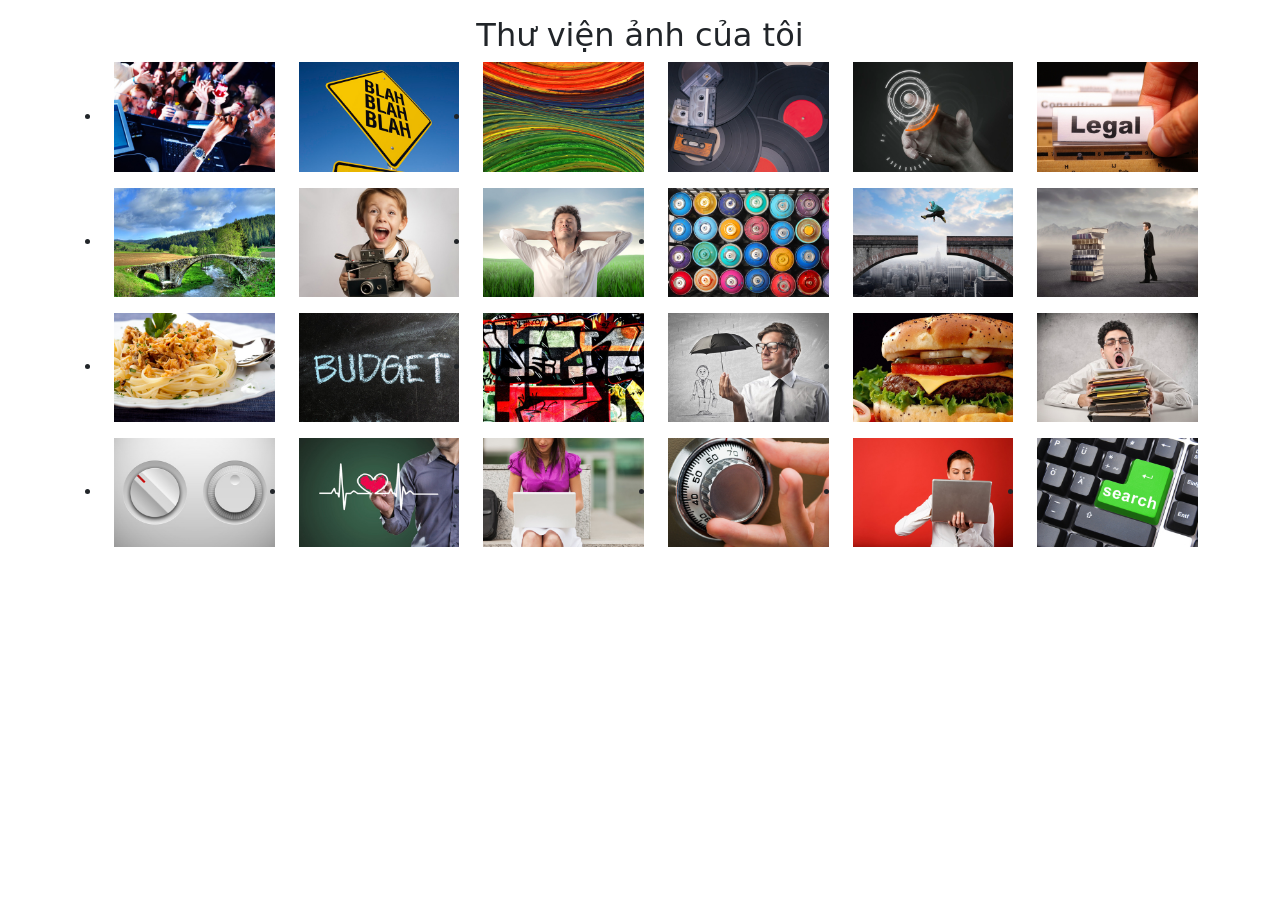
<file: ex1/index.html>
<!DOCTYPE html>
<html lang="en">
	<head>
		<meta charset="utf-8" />
		<meta
			name="viewport"
			content="width=device-width, initial-scale=1, shrink-to-fit=no"
		/>
		<title>Photo Gallery</title>
		<link href="https://cdn.jsdelivr.net/npm/bootstrap@5.3.8/dist/css/bootstrap.min.css" rel="stylesheet">
	</head>

	<body>
		<div class="container">
		<h2 class="text-center mt-3">Thư viện ảnh của tôi</h2>
		<ul class="row list-unstyle gy-3">
			<li class="col-md-2 col-sm-3 col-4">
				<img class="img-fluid" src="images/photodune-174908-rocking-the-night-away-xs.jpg" />
			</li>
			<li class="col-md-2 col-sm-3 col-4">
				<img class="img-fluid"
					src="images/photodune-287182-blah-blah-blah-yellow-road-sign-xs.jpg"
				/>
			</li>
			<li class="col-md-2 col-sm-3 col-4">
				<img class="img-fluid" src="images/photodune-460760-colors-xs.jpg" />
			</li>
			<li class="col-md-2 col-sm-3 col-4">
				<img class="img-fluid" src="images/photodune-461673-retro-party-xs.jpg" />
			</li>
			<li class="col-md-2 col-sm-3 col-4">
				<img class="img-fluid" src="images/photodune-514834-touchscreen-technology-xs.jpg" />
			</li>
			<li class="col-md-2 col-sm-3 col-4">
				<img class="img-fluid" src="images/photodune-916206-legal-xs.jpg" />
			</li>
			<li class="col-md-2 col-sm-3 col-4">
				<img class="img-fluid" src="images/photodune-1062948-nature-xs.jpg" />
			</li>
			<li class="col-md-2 col-sm-3 col-4">
				<img class="img-fluid" src="images/photodune-1471528-insant-camera-kid-xs.jpg" />
			</li>
			<li class="col-md-2 col-sm-3 col-4">
				<img class="img-fluid" src="images/photodune-2255072-relaxed-man-xs.jpg" />
			</li>
			<li class="col-md-2 col-sm-3 col-4">
				<img class="img-fluid" src="images/photodune-2360379-colors-xs.jpg" />
			</li>
			<li class="col-md-2 col-sm-3 col-4">
				<img class="img-fluid" src="images/photodune-2360571-jump-xs.jpg" />
			</li>
			<li class="col-md-2 col-sm-3 col-4">
				<img class="img-fluid" src="images/photodune-2361384-culture-for-business-xs.jpg" />
			</li>
			<li class="col-md-2 col-sm-3 col-4">
				<img class="img-fluid"
					src="images/photodune-2441670-spaghetti-with-tuna-fish-and-parsley-s.jpg"
				/>
			</li>
			<li class="col-md-2 col-sm-3 col-4">
				<img class="img-fluid" src="images/photodune-2943363-budget-xs.jpg" />
			</li>
			<li class="col-md-2 col-sm-3 col-4">
				<img class="img-fluid" src="images/photodune-3444921-street-art-xs.jpg" />
			</li>
			<li class="col-md-2 col-sm-3 col-4">
				<img class="img-fluid" src="images/photodune-3552322-insurance-xs.jpg" />
			</li>
			<li class="col-md-2 col-sm-3 col-4">
				<img class="img-fluid" src="images/photodune-3807845-food-s.jpg" />
			</li>
			<li class="col-md-2 col-sm-3 col-4">
				<img class="img-fluid" src="images/photodune-3835655-down-office-worker-xs.jpg" />
			</li>
			<li class="col-md-2 col-sm-3 col-4">
				<img class="img-fluid" src="images/photodune-4619216-ui-control-knob-regulators-xs.jpg" />
			</li>
			<li class="col-md-2 col-sm-3 col-4">
				<img class="img-fluid" src="images/photodune-5771958-health-xs.jpg" />
			</li>
			<li class="col-md-2 col-sm-3 col-4">
				<img class="img-fluid"
					src="images/photodune-268693-businesswoman-using-laptop-outdoors-xs.jpg"
				/>
			</li>
			<li class="col-md-2 col-sm-3 col-4">
				<img class="img-fluid" src="images/photodune-352207-search-of-code-s.jpg" />
			</li>
			<li class="col-md-2 col-sm-3 col-4">
				<img class="img-fluid" src="images/photodune-247190-secret-email-xs.jpg" />
			</li>
			<li class="col-md-2 col-sm-3 col-4">
				<img class="img-fluid" src="images/photodune-682990-online-search-xs.jpg" />
			</li>
		</ul>
	</div>
	</body>
</html>
</file>
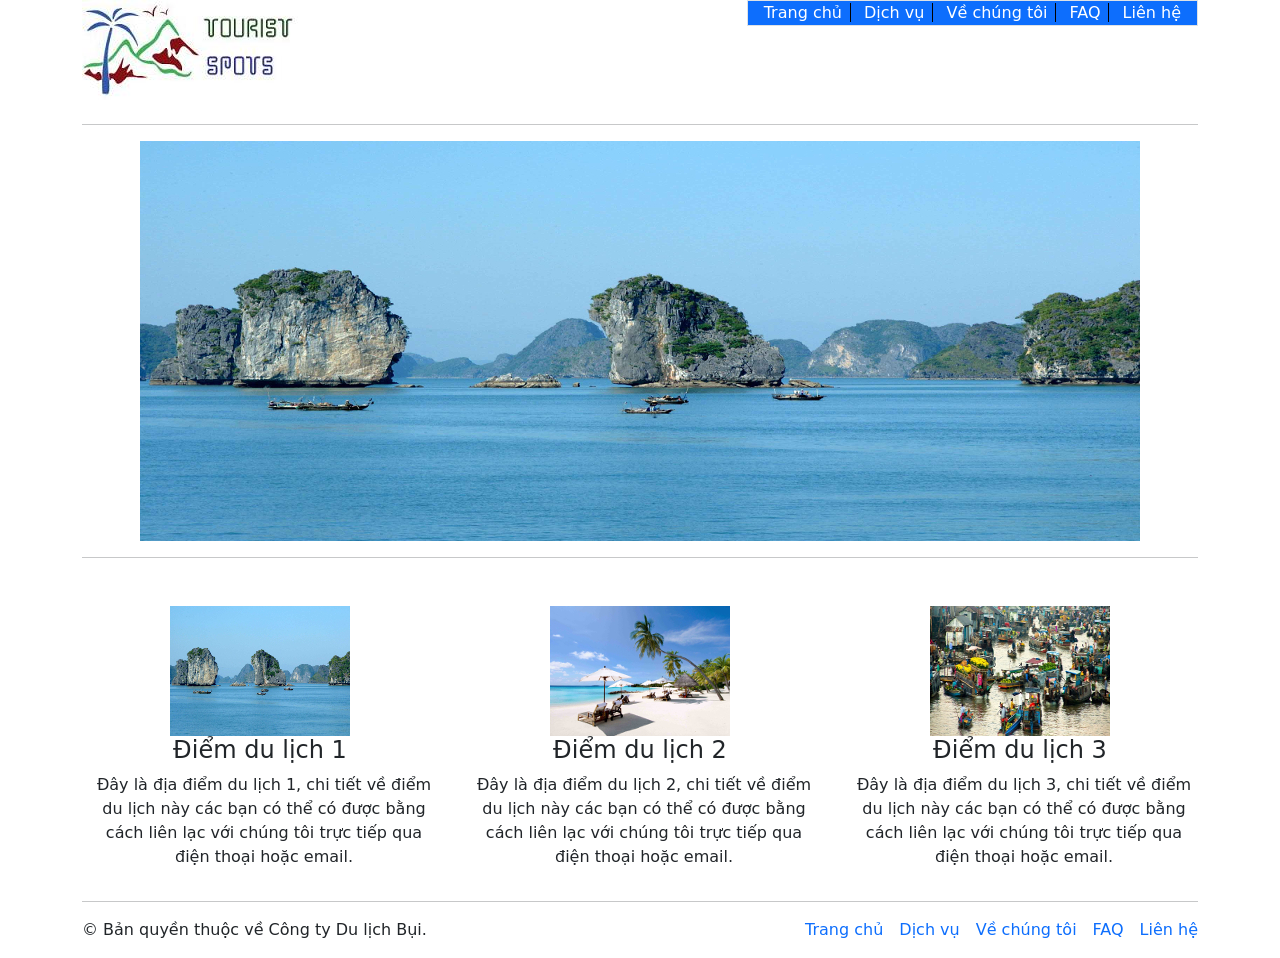
<file: ex4/website-dulich/index.html>
<!DOCTYPE html>
<html lang="en">
	<head>
		<meta charset="utf-8" />
		<meta
			name="viewport"
			content="width=device-width, initial-scale=1, shrink-to-fit=no"
		/>
		<link href="https://cdn.jsdelivr.net/npm/bootstrap@5.3.8/dist/css/bootstrap.min.css" rel="stylesheet">
		<title>Grid Template for Bootstrap</title>
	</head>

	<body>
		<div class="container">
			<div class="row align-items-top">
		<h1 class="col-6"><img class="img-fluid" src="img/logo.jpg" /></h1>
		<div class="col-auto text-end d-inline-block ms-auto">
			<div class="bg-primary px-2 border">
			<a href="index.html" class="text-white border-end border-black px-2 text-decoration-none">Trang chủ</a>
			<a href="service.html" class="text-white border-end border-black px-2 text-decoration-none">Dịch vụ</a>
			<a href="about.html" class="text-white border-end border-black px-2 text-decoration-none">Về chúng tôi</a>
			<a href="faq.html" class="text-white border-end border-black px-2 text-decoration-none">FAQ</a>
			<a href="contact.html" class="text-white border-black px-2 text-decoration-none">Liên hệ</a>
		</div></div></div>
		<hr />
		<div id="carouselExample" class="carousel slide text-center" data-bs-ride="carousel" data-bs-interval="3000">
		<div class="carousel-inner">
			<div  class="carousel-item active">
				<img class="img-fluid"
					alt="First slide"
					src="img/1.jpg"
				/>
			</div>
			<div  class="carousel-item">
				<img class="img-fluid"
					alt="Second slide"
					src="img/2.jpg"
				/>
			</div>
			<div  class="carousel-item">
				<img class="img-fluid"
					alt="Third slide"
					src="img/3.jpg"
				/>
			</div>
		</div>
		</div>
		<hr />
		<div class="row text-center mt-5">
		<div class="col-4">
			<img class="img-fluid" src="img/11.jpg" />
			<h4>Điểm du lịch 1</h4>
			<p class="ps-2">
				Đây là địa điểm du lịch 1, chi tiết về điểm du lịch này các bạn có thể
				có được bằng cách liên lạc với chúng tôi trực tiếp qua điện thoại hoặc
				email.
			</p>
		</div>
		<div class="col-4">
			<img class="img-fluid" src="img/12.jpg" />
			<h4>Điểm du lịch 2</h4>
			<p class="ps-2">
				Đây là địa điểm du lịch 2, chi tiết về điểm du lịch này các bạn có thể
				có được bằng cách liên lạc với chúng tôi trực tiếp qua điện thoại hoặc
				email.
			</p>
		</div>
		<div class="col-4">
			<img class="img-fluid" src="img/13.jpg" />
			<h4>Điểm du lịch 3</h4>
			<p class="ps-2">
				Đây là địa điểm du lịch 3, chi tiết về điểm du lịch này các bạn có thể
				có được bằng cách liên lạc với chúng tôi trực tiếp qua điện thoại hoặc
				email.
			</p>
		</div>
		</div>
		<!-- <div>
			<h4>Hãy liên hệ với chúng tôi!</h4>
			<p>Chúng tôi mong muốn lắng nghe từ bạn.</p>
			<a href="#">Liên hệ</a>
		</div> -->
		<hr />
		<footer>
			<div class="row ">
				<p class="col-6">© Bản quyền thuộc về Công ty Du lịch Bụi.</p>
				<ul class="col-auto text-primary list-unstyled d-flex gap-3 ms-auto">
					<li><a href="index.html" class="text-decoration-none">Trang chủ</a></li>
					<li><a href="service.html" class="text-decoration-none">Dịch vụ</a></li>
					<li><a href="about.html" class="text-decoration-none">Về chúng tôi</a></li>
					<li><a href="faq.html" class="text-decoration-none">FAQ</a></li>
					<li><a href="contact.html" class="text-decoration-none">Liên hệ</a></li>
				</ul>
			</div>
		</footer>
	</div>
	<script src="https://cdn.jsdelivr.net/npm/bootstrap@5.3.3/dist/js/bootstrap.bundle.min.js"></script>
	</body>
</html>
</file>
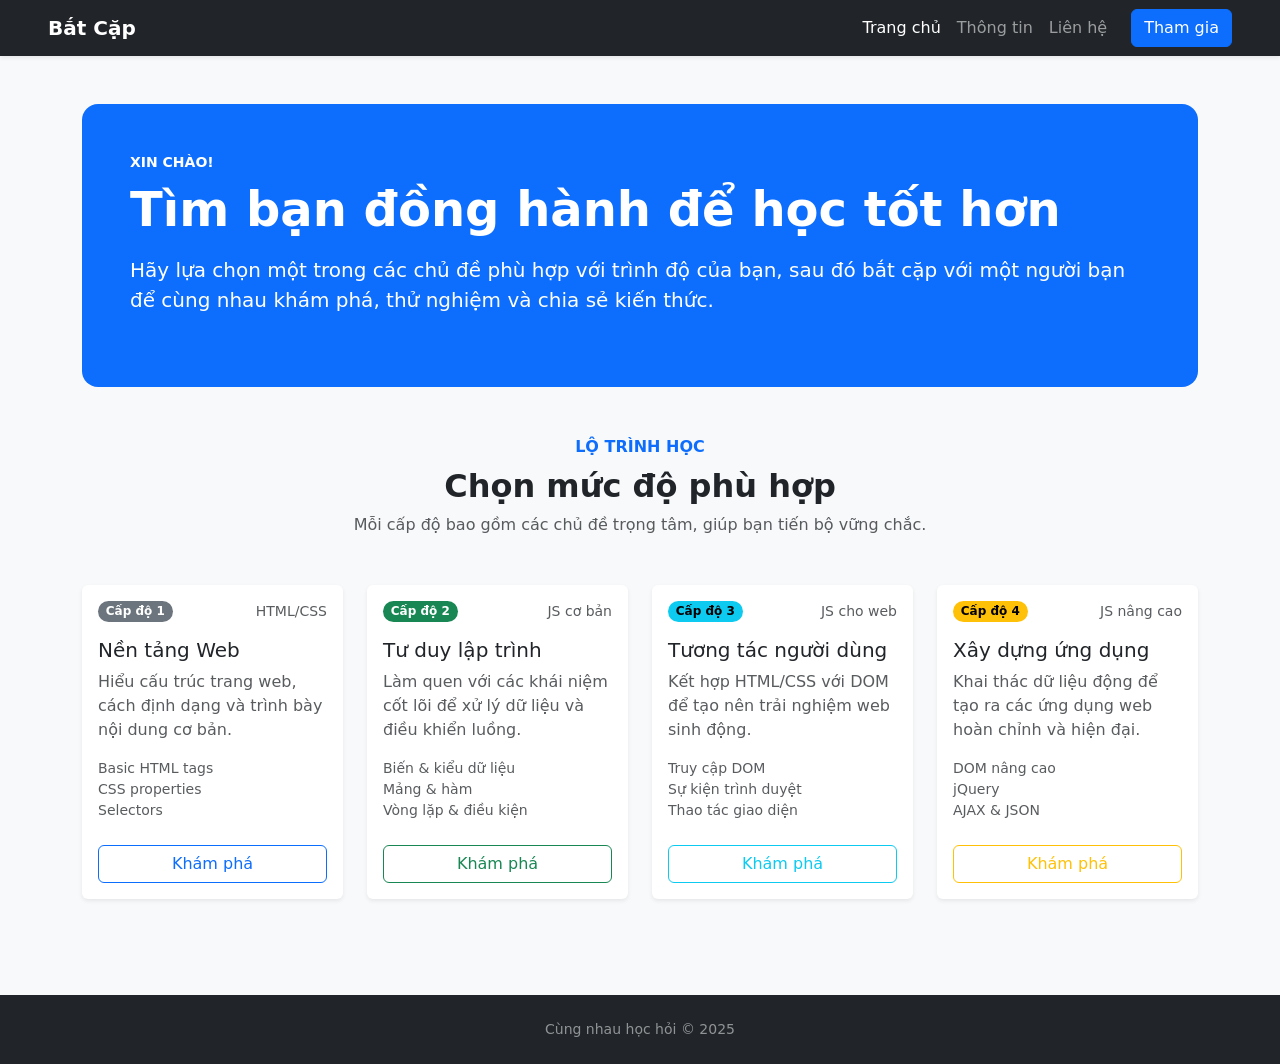
<file: ex2/pairup.html>
<!DOCTYPE html>
<html lang="vi">
  <head>
    <meta charset="utf-8" />
    <meta
      name="viewport"
      content="width=device-width, initial-scale=1, shrink-to-fit=no"
    />
    <title>Bắt Cặp</title>
    <link href="https://cdn.jsdelivr.net/npm/bootstrap@5.3.8/dist/css/bootstrap.min.css" rel="stylesheet">
  </head>

  <body class="bg-light">
    <nav class="navbar navbar-expand-lg navbar-dark bg-dark shadow-sm px-3 px-lg-5">
    <a class="navbar-brand fw-bold" href="#">Bắt Cặp</a>
    <button class="navbar-toggler" type="button" data-bs-toggler="collapse" data-bs-target="#primaryNav" aria-controls="primaryNav" aria-expanded="false" aria-label="Togge navigation">
      <span class="navbar-toggler-icon"></span>
    </button>
    <div class="collapse navbar-collapse" id="primaryNav">
      <div class="navbar-nav ms-auto">
      <a class="nav-link active" aria-current="page" href="#">Trang chủ</a>
      <a class="nav-link" href="#">   Thông tin   </a>
      <a class="nav-link" href="#">Liên hệ</a>
    </div>
    <a class="btn btn-primary ms-lg-3 mt-3 mt-lg-0" href="#">Tham gia</a>
    </div>
  </nav>
    <main class="container py-5">
      <section class="bg-primary text-white rounded-4 p-4 p-lg-5 mb-5">
        <div class="d-flex flex-column align-items-start g-4">
        <p class="text-uppercase fw-semibold small mb-2">Xin chào!</p>
        <h1 class="display-5 fw-bold mb-3">Tìm bạn đồng hành để học tốt hơn</h1>
        <p class="lead mb-4">
          Hãy lựa chọn một trong các chủ đề phù hợp với trình độ của bạn, sau đó
          bắt cặp với một người bạn để cùng nhau khám phá, thử nghiệm và chia sẻ
          kiến thức.
        </p></div>
      </section>

      <section class="mb-5">
        <div class="text-center mb-5">
        <p class="text-uppercase fw-semibold text-primary mb-2">Lộ trình học</p>
        <h2 class="fw-bold">Chọn mức độ phù hợp</h2>
        <p class="text-muted mb-0">
          Mỗi cấp độ bao gồm các chủ đề trọng tâm, giúp bạn tiến bộ vững chắc.
        </p></div>
        <div class="row g-4">
          <div class="col-md-6 col-lg-3">
            <article class="card h-100 border-0 shadow-sm">
              <div class="card-body d-flex flex-column">
        <div class="d-flex align-items-center justify-content-between mb-3">
          <span class="badge rounded-pill text-bg-secondary">Cấp độ 1 </span>
          <small class="text-muted">HTML/CSS</small></div>
          <h5 class="card-title">Nền tảng Web</h5>
          <p class="card-text text-muted flex-grow-1">
            Hiểu cấu trúc trang web, cách định dạng và trình bày nội dung cơ
            bản.
          </p>
          <ul class="list-unstyled small text-muted mb-4">
            <li>Basic HTML tags</li>
            <li>CSS properties</li>
            <li>Selectors</li>
          </ul>
          <a class="btn btn-outline-primary w-100" href="#">Khám phá</a>
        </div>
          </article>
        </div>
        <div class="col-md-6 col-lg-3">
            <article class="card h-100 border-0 shadow-sm">
              <div class="card-body d-flex flex-column">
          <div class="d-flex align-items-center justify-content-between mb-3">
          <span class="badge rounded-pill text-bg-success">Cấp độ 2</span>
          <small class="text-muted">JS cơ bản</small></div>
          <h5 class="card-title">Tư duy lập trình</h5>
          <p class="card-text text-muted flex-grow-1">
            Làm quen với các khái niệm cốt lõi để xử lý dữ liệu và điều khiển
            luồng.
          </p>
          <ul class="list-unstyled small text-muted mb-4">
            <li>Biến & kiểu dữ liệu</li>
            <li>Mảng & hàm</li>
            <li>Vòng lặp & điều kiện</li>
          </ul>
          <a class="btn btn-outline-success w-100" href="#">Khám phá</a></div></article>
        </div>
      <div class="col-md-6 col-lg-3">
            <article class="card h-100 border-0 shadow-sm">
              <div class="card-body d-flex flex-column">
          <div class="d-flex align-items-center justify-content-between mb-3">
          <span class="badge rounded-pill text-bg-info">Cấp độ 3</span>
          <small class="text-muted">JS cho web</small></div>
          <h5 class="card-title">Tương tác người dùng</h5>
          <p class="card-text text-muted flex-grow-1">Kết hợp HTML/CSS với DOM để tạo nên trải nghiệm web sinh động.</p>
          <ul class="list-unstyled small text-muted mb-4">
            <li>Truy cập DOM</li>
            <li>Sự kiện trình duyệt</li>
            <li>Thao tác giao diện</li>
          </ul>
          <a class="btn btn-outline-info w-100" href="#">Khám phá</a>
        </div>
          </article>
        </div>
<div class="col-md-6 col-lg-3">
            <article class="card h-100 border-0 shadow-sm">
              <div class="card-body d-flex flex-column">
          <div class="d-flex align-items-center justify-content-between mb-3">
          <span class="badge rounded-pill text-bg-warning">Cấp độ 4</span>
          <small class="text-muted">JS nâng cao</small></div>
          <h5 class="card-title">Xây dựng ứng dụng</h5>
          <p class="card-text text-muted flex-grow-1">
            Khai thác dữ liệu động để tạo ra các ứng dụng web hoàn chỉnh và hiện
            đại.
          </p>
          <ul class="list-unstyled small text-muted mb-4">
            <li>DOM nâng cao</li>
            <li>jQuery</li>
            <li>AJAX & JSON</li>
          </ul>
          <a class="btn btn-outline-warning w-100" href="#">Khám phá</a>
        </div>
          </article>
        </div>
      </div>

        

        
      </section>
    </main>

    <footer class="py-4 bg-dark text-white-50">
      <p class="text-center small mb-0">Cùng nhau học hỏi &copy; 2025</p>
    </footer>
  
  </body>
</html>
</file>
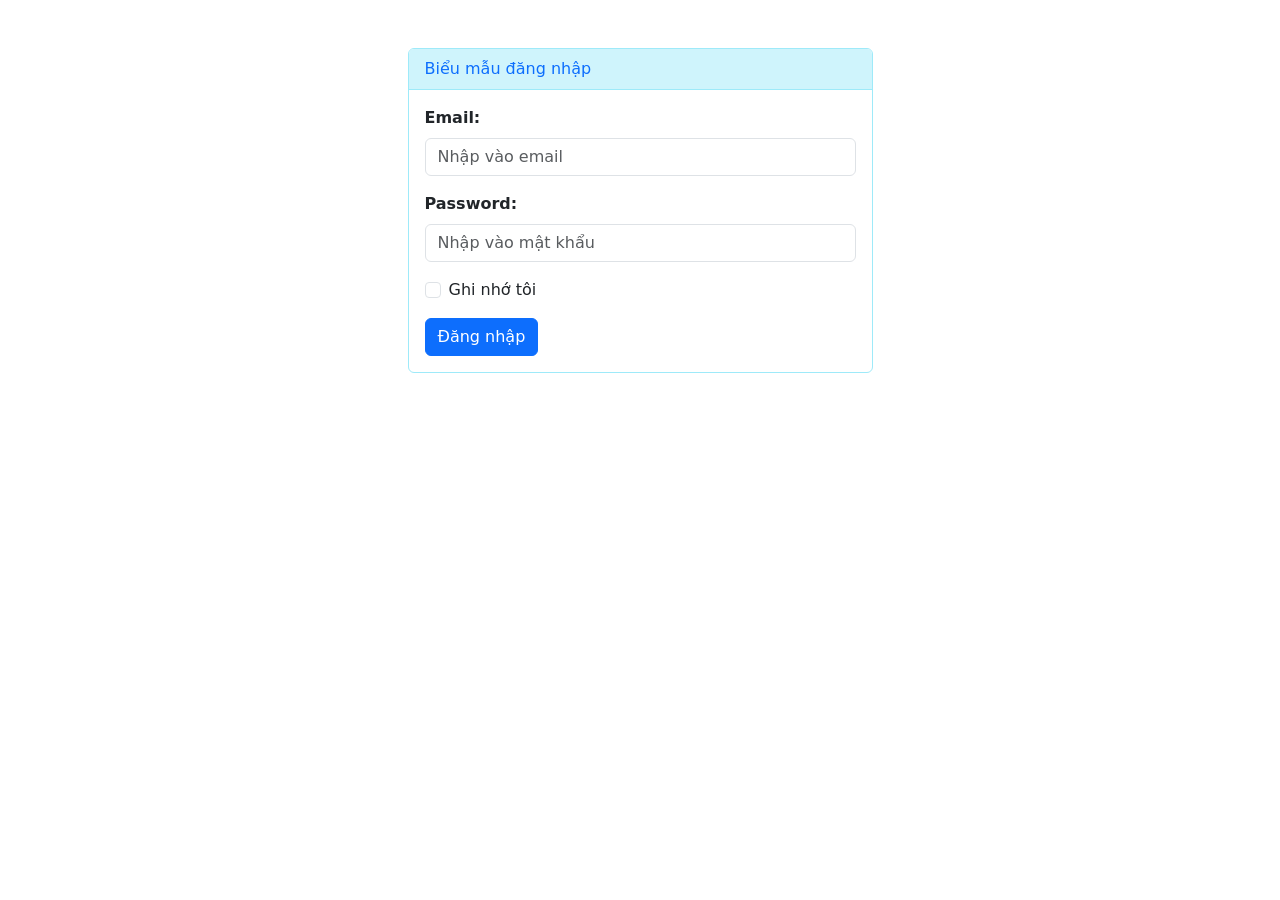
<file: ex3/dangnhapdangdung.html>
<!DOCTYPE html>
<html lang="vi">
<head>
    <meta charset="UTF-8">
    <meta name="viewport" content="width=device-width, initial-scale=1.0">
    <title>Đăng nhập dạng đứng</title>
    <link href="https://cdn.jsdelivr.net/npm/bootstrap@5.3.8/dist/css/bootstrap.min.css" rel="stylesheet">
</head>
<body>
<div class="container mt-5">
    <div class="col-md-5 mx-auto">
    <div class="card border-1 border-info-subtle">
        <div class="card-header border-bottom border-info-subtle text-primary bg-info-subtle">
            Biểu mẫu đăng nhập
        </div>
        <div class="card-body">
            <div class="mb-3">
                <label for="email" class="form-label fw-bold">Email:</label>
                <input type="email" class="form-control"
                       id="email" placeholder="Nhập vào email">
            </div>
            <div class="mb-3">
                <label for="password" class="form-label fw-bold">Password:</label>
                <input type="password" class="form-control"
                       id="password" placeholder="Nhập vào mật khẩu">
            </div>
            <div class="form-check mb-3">
                <input type="checkbox" class="form-check-input" id="remember">
                <label class="form-check-label" for="remember">
                    Ghi nhớ tôi
                </label>
            </div>
            <button type="submit" class="btn btn-primary">
                Đăng nhập
            </button>
        </div>
    </div>
    </div>
</div>
</body>
</html>
</file>
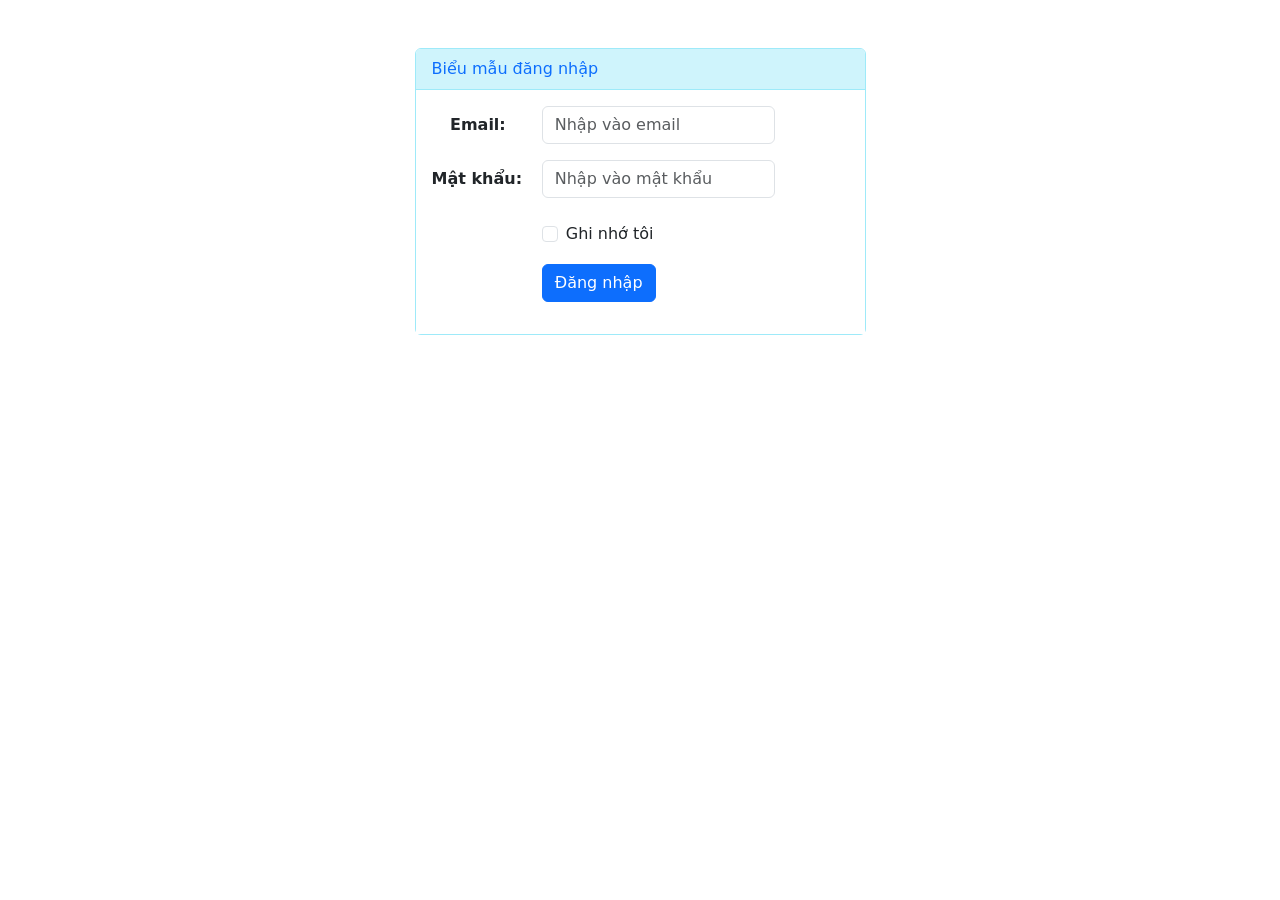
<file: ex3/dangnhapdangngang.html>
<!DOCTYPE html>
<html lang="vi">

    <head>
        <meta charset="utf-8" />
        <meta name="viewport" content="width=device-width, initial-scale=1, shrink-to-fit=no" />
        <title>Trang đăng nhập</title>
        <link href="https://cdn.jsdelivr.net/npm/bootstrap@5.3.3/dist/css/bootstrap.min.css" rel="stylesheet">
    </head>

    <body>
        <form class="container mt-5">
            <div class="row justify-content-center">
                <div class="col-md-5">
                    <div class="card border-1 border-info-subtle">
                        <div class="card-header text-primary border-bottom border-info-subtle bg-info-subtle">
                            Biểu mẫu đăng nhập
                        </div>
                        <div class="card-body bg-white">
                            <div class="row">
                                <label for="email" class="col-sm-3 col-form-label fw-bold text-end pe-4">Email:</label>
                                <div class="col-sm-7">
                                    <input type="email" class="form-control" id="email" placeholder="Nhập vào email">
                                </div>
                            </div>
                            <div class="mt-3 row">
                                <label for="password" class="col-sm-3 col-form-label fw-bold text-end pe-4 text-nowrap">Mật khẩu:</label>
                                <div class="col-sm-7">
                                    <input type="password" class="form-control" id="password"
                                        placeholder="Nhập vào mật khẩu">
                                </div>
                            </div>
                            <div class="mt-4 row">
                                <div class="col-sm-8 offset-sm-3">
                                    <div class="form-check">
                                        <input type="checkbox" class="form-check-input" id="rememberMe">
                                        <label class="form-check-label" for="rememberMe">Ghi nhớ tôi</label>
                                    </div>
                                </div>
                            </div>
                            <div class="mt-3 mb-3 row">
                                <div class="col-sm-8 offset-sm-3">
                                    <button type="submit" class="btn btn-primary">Đăng nhập</button>
                                </div>
                            </div>
                        </div>
                    </div>
                </div>
            </div>
        </form>
    </body>

</html>
</file>
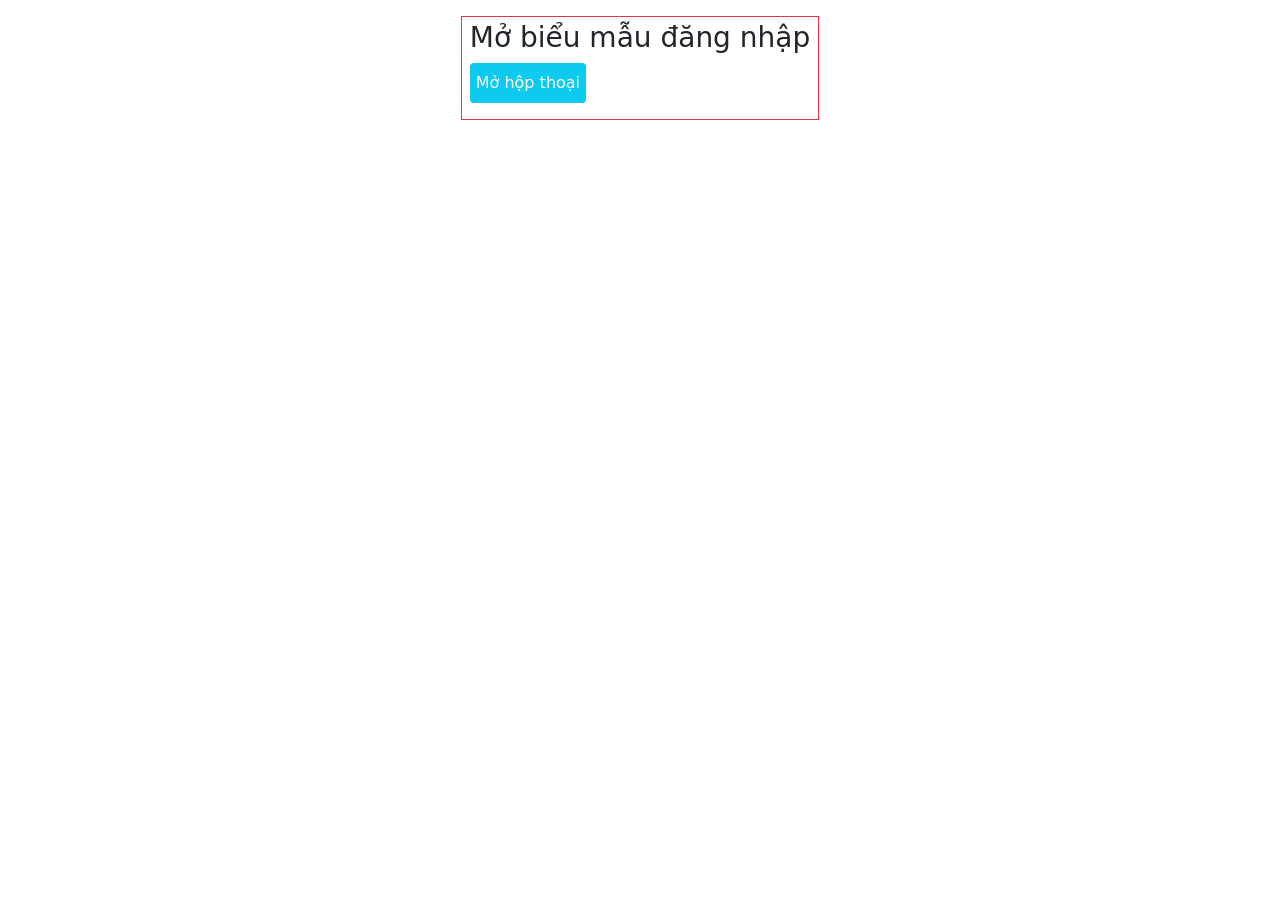
<file: ex3/dangnhaphopthoai.html>
<!DOCTYPE html>
<html lang="vi">
<head>
    <meta charset="UTF-8">
    <meta name="viewport" content="width=device-width, initial-scale=1.0">
    <title>Hộp thoại đăng nhập</title>
    <link rel="stylesheet" href="css/all.min.css">
    <link href="https://cdn.jsdelivr.net/npm/bootstrap@5.3.8/dist/css/bootstrap.min.css" rel="stylesheet">
</head>
<body>
    <div class="container mt-3 d-flex justify-content-center">
        <div class="d-inline-block border border-1 rounded-0 border-danger px-2 pb-3 pt-1">
            <div class="d-flex justify-content-center"><h3>Mở biểu mẫu đăng nhập</h3></div>
            <div class="gx-3"><button class="bg-info border-0 rounded-1 text-white pt-2 pb-2" data-bs-toggle="modal" data-bs-target="#loginModal">Mở hộp thoại</button></div>
            <form class="modal fade" id="loginModal" tabindex="-1" aria-labelledby="loginModalLabel" aria-hidden="true">
                    <div class="modal-dialog">
                        <div class="modal-content">
                            <div class="modal-header justify-content-center">
                                <div class="align-items-end d-flex gap-2">
                                    <i class="fas fa-lock fa-2x lh-1 me-1"></i>
                                    <span class="lh-1 fs-2">Đăng nhập</span>
                                    <button type="button" class="btn-close btn-close-small position-absolute top-0 end-0 m-3" data-bs-dismiss="modal"aria-label="Close"></button>
                                </div>
                            </div>
                            <div class="modal-body">
                                <div>
                                    <i class="fas fa-user"></i>
                                    <span class="fw-bold ms-1">Người dùng:</span>
                                    <input type="text" class="form-control mt-1" placeholder="Nhập tên người dùng">
                                </div>
                                <div class="mt-3">
                                    <i class="fas fa-eye"></i>
                                    <span class="fw-bold ms-1">Mật khẩu:</span>
                                    <input type="password" class="form-control mt-1" placeholder="Nhập mật khẩu">
                                </div>
                                <div class="mt-3 form-check">
                                    <input type="checkbox" class="form-check-input" id="rememberMe">
                                    <label class="form-check-label" for="rememberMe">Ghi nhớ đăng nhập</label>
                                </div>
                                <button type="submit" class="btn w-100 mt-3 text-white" style="background-color: #5CB85C;">
                                    <i class="fas fa-power-off"></i>
                                    Đăng nhập
                                </button>
                            </div>
                            <div class="modal-footer justify-content-between">
                                <button type="button" class="btn btn-danger" data-bs-dismiss="modal"> X Hủy bỏ</button>
                                <div class="text-end">
                                    <div class="text-muted">Bạn chưa phải là thành viên? <a href="#">Đăng ký</a></div>
                                    <div class="text-muted mt-1">Quên  <a href="#">mật khẩu?</a></div>
                                </div>
                            </div>
                        </div>
                    </div>
                </form>
        </div>
    </div>
    <script src="https://cdn.jsdelivr.net/npm/bootstrap@5.3.3/dist/js/bootstrap.bundle.min.js"></script>
</body>
</html>
</file>
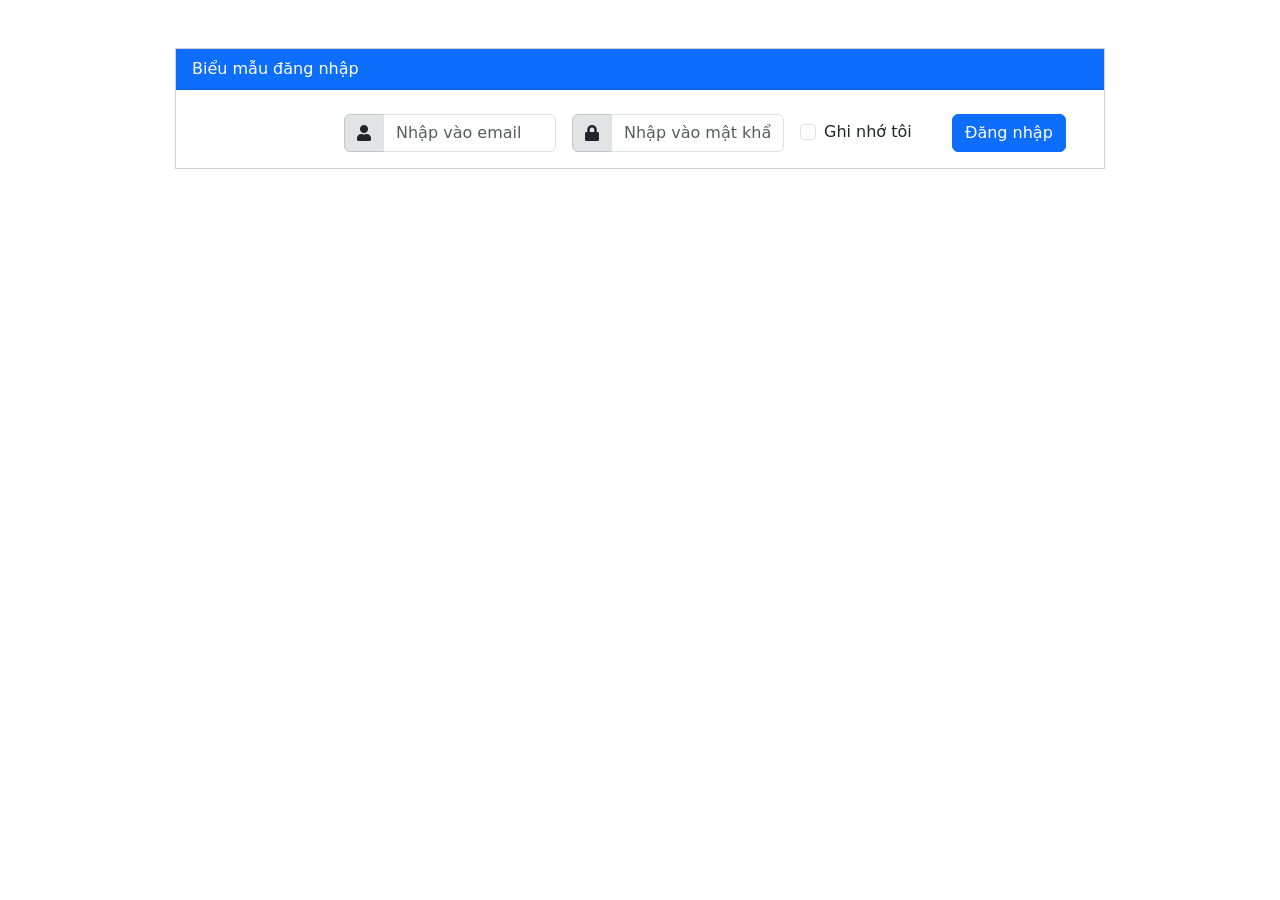
<file: ex3/dangnhapmotdong.html>
<!DOCTYPE html>
<html lang="vi">
<head>
    <meta charset="UTF-8">
    <meta name="viewport" content="width=device-width, initial-scale=1.0">
    <title>Đăng nhập 1 dòng</title>
    <link rel="stylesheet" href="css/all.min.css">
    <link href="https://cdn.jsdelivr.net/npm/bootstrap@5.3.8/dist/css/bootstrap.min.css" rel="stylesheet">
</head>
<body>
    <div class="container mt-5">
        <div class="col-md-10 mx-auto">
        <div class="card border-1 rounded-0">
            <div class="card-header bg-primary rounded-0 text-white">Biểu mẫu đăng nhập</div>
        <div class="card-body pt-4">
            <div class="row align-items-center justify-content-center gx-3">
            <div class="col-2"></div>
            <div class="col-3">
                <div class="input-group">
                    <span class="input-group-text border border-secondary-subtle bg-secondary-subtle">
                        <i class="fas fa-user"></i>
                    </span>
                    <input type="email" class="form-control" id="email" placeholder="Nhập vào email">
                </div>
            </div>
            <div class="col-3">
                <div class="input-group">
                    <span class="input-group-text border border-secondary-subtle bg-secondary-subtle">
                        <i class="fas fa-lock"></i>
                    </span>
                <input type="password" class="form-control" id="password" placeholder="Nhập vào mật khẩu">
                </div>
            </div>
            <div class="col-2">
                <div class="input-group">
                    <div class="form-check">
                        <input type="checkbox" class="form-check-input" id="rememberMe">
                        <label class="form-check-label" for="rememberMe">Ghi nhớ tôi</label>
                    </div>
                </div>
            </div>
            <div class="col-2">
                <div class="input-group">
                    <button type="submit" class="btn btn-primary">Đăng nhập</button>
                </div>
            </div>
        </div>
        </div>
    </div>
    </div>
    </div>
</body>
</html>
</file>
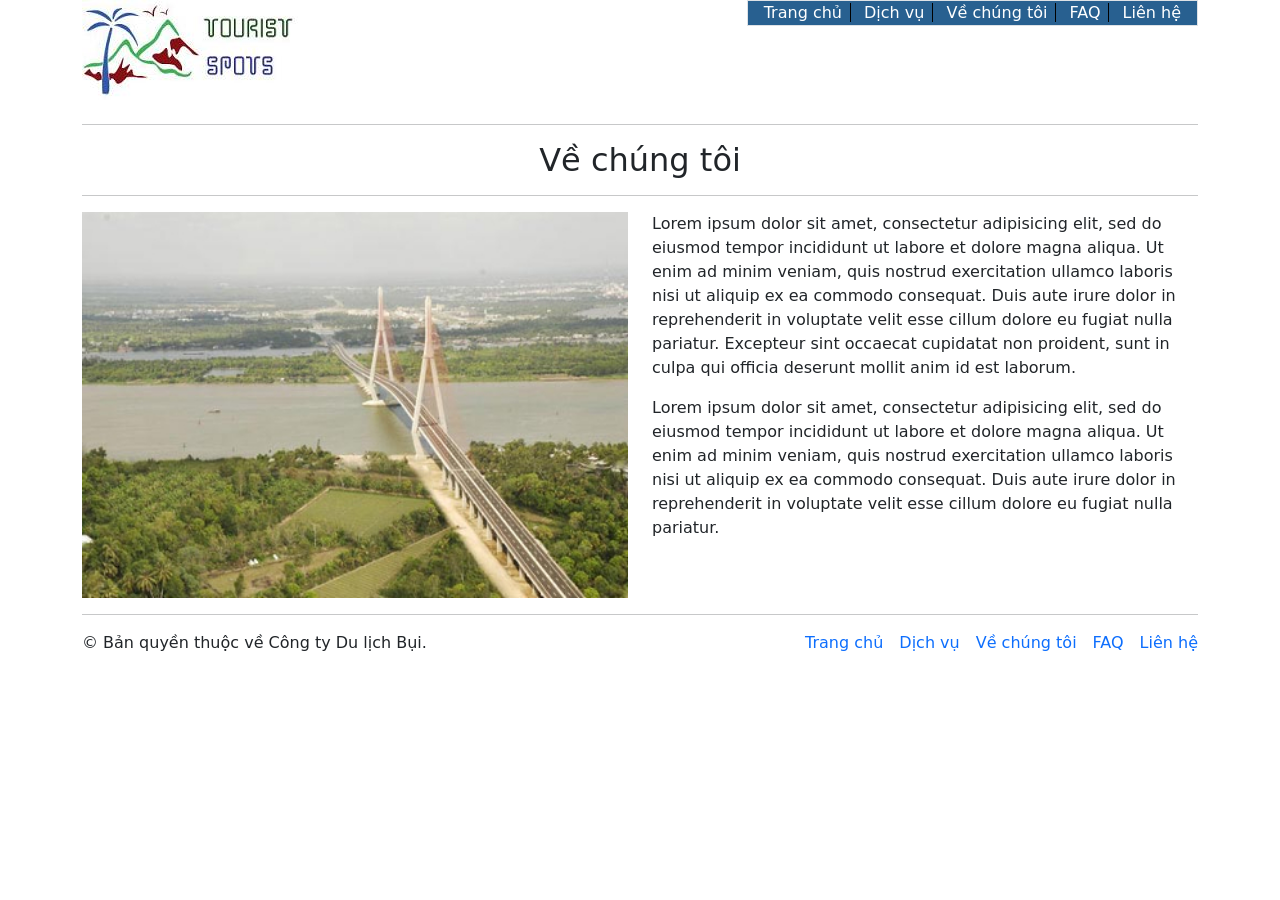
<file: ex4/website-dulich/about.html>
<!DOCTYPE html>
<html lang="en">
	<head>
		<meta charset="utf-8" />
		<meta
			name="viewport"
			content="width=device-width, initial-scale=1, shrink-to-fit=no"
		/>
		<link href="https://cdn.jsdelivr.net/npm/bootstrap@5.3.8/dist/css/bootstrap.min.css" rel="stylesheet">
		<title>Grid Template for Bootstrap</title>
	</head>

	<body>
		<div class="container">
		<div class="row align-items-top">
		<h1 class="col-6"><img class="img-fluid" src="img/logo.jpg" /></h1>
		<div class="col-auto text-end d-inline-block ms-auto">
			<div class="px-2 border "  style="background-color: #286090;">
			<a href="index.html" class="text-white border-end border-black px-2 text-decoration-none">Trang chủ</a>
			<a href="service.html" class="text-white border-end border-black px-2 text-decoration-none">Dịch vụ</a>
			<a href="about.html" class="text-white border-end border-black px-2 text-decoration-none">Về chúng tôi</a>
			<a href="faq.html" class="text-white border-end border-black px-2 text-decoration-none">FAQ</a>
			<a href="contact.html" class="text-white border-black px-2 text-decoration-none">Liên hệ</a>
		</div></div></div>
		<hr />
		<h2 class="text-center">Về chúng tôi</h2>
		<hr />
		<div class="row">
		<img class="img-fluid col-6" alt="ve-chung-toi" src="img/aboutus.jpg" />
		<div class="col-6">
			<p>
				Lorem ipsum dolor sit amet, consectetur adipisicing elit, sed do eiusmod
				tempor incididunt ut labore et dolore magna aliqua. Ut enim ad minim
				veniam, quis nostrud exercitation ullamco laboris nisi ut aliquip ex ea
				commodo consequat. Duis aute irure dolor in reprehenderit in voluptate
				velit esse cillum dolore eu fugiat nulla pariatur. Excepteur sint
				occaecat cupidatat non proident, sunt in culpa qui officia deserunt
				mollit anim id est laborum.
			</p>
			<p>
				Lorem ipsum dolor sit amet, consectetur adipisicing elit, sed do eiusmod
				tempor incididunt ut labore et dolore magna aliqua. Ut enim ad minim
				veniam, quis nostrud exercitation ullamco laboris nisi ut aliquip ex ea
				commodo consequat. Duis aute irure dolor in reprehenderit in voluptate
				velit esse cillum dolore eu fugiat nulla pariatur.
			</p>
		</div></div>
		<hr />
		<footer>
			<div class="row ">
				<p class="col-6">© Bản quyền thuộc về Công ty Du lịch Bụi.</p>
				<ul class="col-auto text-primary list-unstyled d-flex gap-3 ms-auto">
					<li><a href="index.html" class="text-decoration-none">Trang chủ</a></li>
					<li><a href="service.html" class="text-decoration-none">Dịch vụ</a></li>
					<li><a href="about.html" class="text-decoration-none">Về chúng tôi</a></li>
					<li><a href="faq.html" class="text-decoration-none">FAQ</a></li>
					<li><a href="contact.html" class="text-decoration-none">Liên hệ</a></li>
				</ul>
			</div>
		</footer></div>
		<script src="https://cdn.jsdelivr.net/npm/bootstrap@5.3.3/dist/js/bootstrap.bundle.min.js"></script>
	</body>
</html>
</file>
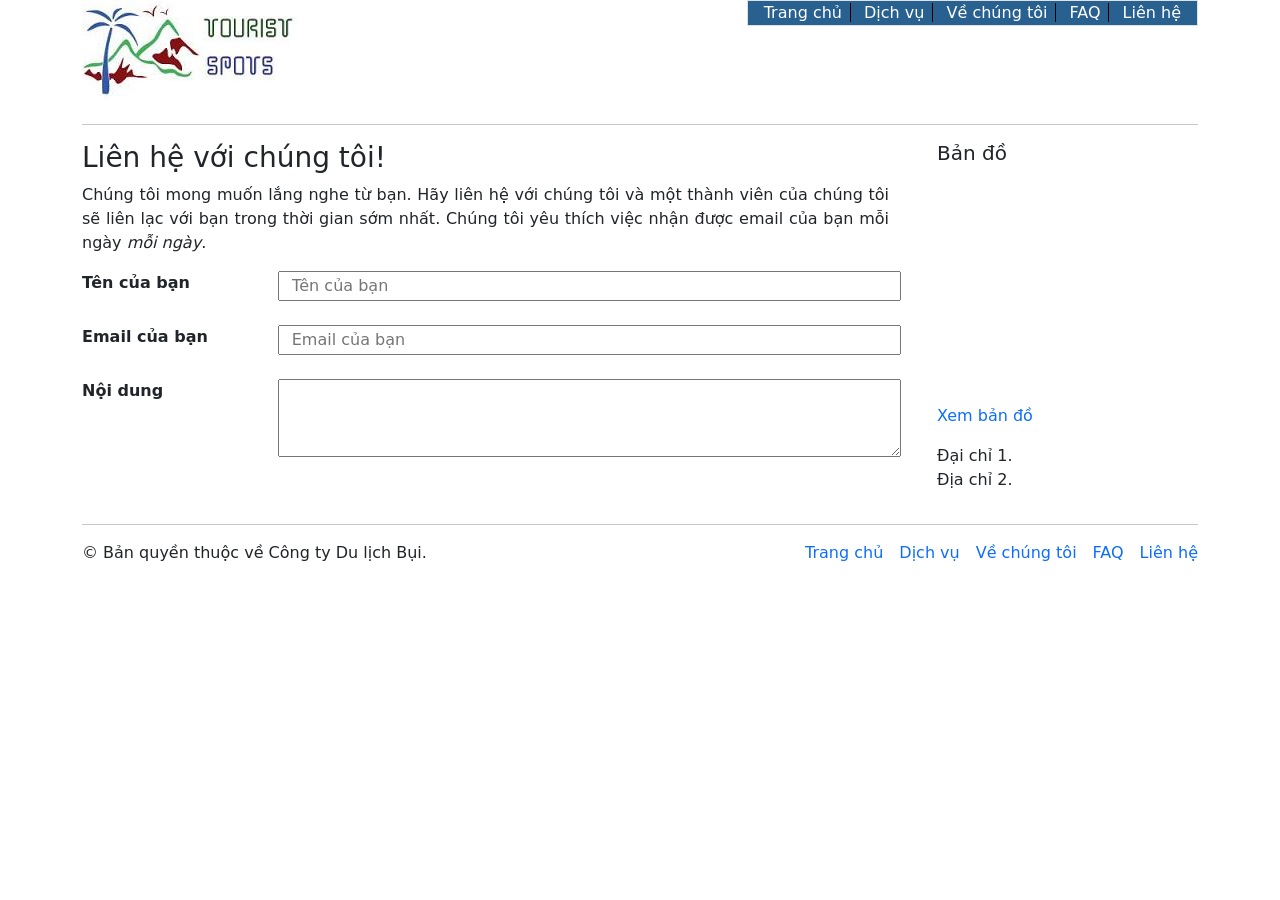
<file: ex4/website-dulich/contact.html>
<!DOCTYPE html>
<html lang="en">
	<head>
		<meta charset="utf-8" />
		<meta
			name="viewport"
			content="width=device-width, initial-scale=1, shrink-to-fit=no"
		/>
		<link href="https://cdn.jsdelivr.net/npm/bootstrap@5.3.8/dist/css/bootstrap.min.css" rel="stylesheet">
		<title>Grid Template for Bootstrap</title>
	</head>

	<body>
		<div class="container">
		<div class="row align-items-top">
		<h1 class="col-6"><img class="img-fluid" src="img/logo.jpg" /></h1>
		<div class="col-auto text-end d-inline-block ms-auto">
			<div class="px-2 border "  style="background-color: #286090;">
			<a href="index.html" class="text-white border-end border-black px-2 text-decoration-none">Trang chủ</a>
			<a href="service.html" class="text-white border-end border-black px-2 text-decoration-none">Dịch vụ</a>
			<a href="about.html" class="text-white border-end border-black px-2 text-decoration-none">Về chúng tôi</a>
			<a href="faq.html" class="text-white border-end border-black px-2 text-decoration-none">FAQ</a>
			<a href="contact.html" class="text-white border-black px-2 text-decoration-none">Liên hệ</a>
		</div></div></div>
		<hr />
		<div class="row">
		<div class="col-9">
			<div class="row pe-4">
			<h3 class="fw-nomal">Liên hệ với chúng tôi!</h3>
			<p style="text-align: justify;">
				Chúng tôi mong muốn lắng nghe từ bạn. Hãy liên hệ với chúng tôi và một
				thành viên của chúng tôi sẽ liên lạc với bạn trong thời gian sớm nhất.
				Chúng tôi yêu thích việc nhận được email của bạn mỗi ngày
				<em>mỗi ngày</em>.
			</p></div>
			<form>
				<div class="row mb-4 pe-4">
				<label for="name" class="col-3 fw-bold">Tên của bạn</label>
				<input class="col-9"
					type="text"
					placeholder="Tên của bạn"
				/></div>
				<div class="row mb-4 pe-4">
				<label for="email" class="col-3 fw-bold">Email của bạn</label>
				<input class="col-9"
					type="email"
					placeholder="Email của bạn"
				/></div>
				<div class="row pe-4">
				<label  class="col-3 fw-bold">Nội dung</label>
				<textarea rows="3" class="col-9"></textarea></div>
			</form>
		</div>
		<div class="col-3">
			<h5>Bản đồ</h5>
			<p>
				<a href="#">
					<iframe
						src="https://www.google.com/maps/embed?pb=!1m18!1m12!1m3!1d15729855.42909206!2d96.7382165931671!3d15.735434000981483!2m3!1f0!2f0!3f0!3m2!1i1024!2i768!4f13.1!3m3!1m2!1s0x31157a4d736a1e5f%3A0xb03bb0c9e2fe62be!2zVmnhu4d0IE5hbQ!5e0!3m2!1svi!2s!4v1445179448264"
						width="200"
						height="200"
						frameborder="0"
						style="border: 0"
						scrolling="no"
						marginheight="0"
						marginwidth="0"
					></iframe>
					<br />
				</a>
				<br />
				<a href="#" class="text-decoration-none">Xem bản đồ</a>
			</p>
			<p>
				Đại chỉ 1.
				<br />
				Địa chỉ 2.
			</p>
		</div></div>
		<hr />
		<footer>
			<div class="row ">
				<p class="col-6">© Bản quyền thuộc về Công ty Du lịch Bụi.</p>
				<ul class="col-auto text-primary list-unstyled d-flex gap-3 ms-auto">
					<li><a href="index.html" class="text-decoration-none">Trang chủ</a></li>
					<li><a href="service.html" class="text-decoration-none">Dịch vụ</a></li>
					<li><a href="about.html" class="text-decoration-none">Về chúng tôi</a></li>
					<li><a href="faq.html" class="text-decoration-none">FAQ</a></li>
					<li><a href="contact.html" class="text-decoration-none">Liên hệ</a></li>
				</ul>
			</div>
		</footer></div>
		<script src="https://cdn.jsdelivr.net/npm/bootstrap@5.3.3/dist/js/bootstrap.bundle.min.js"></script>
	</body>
</html>
</file>
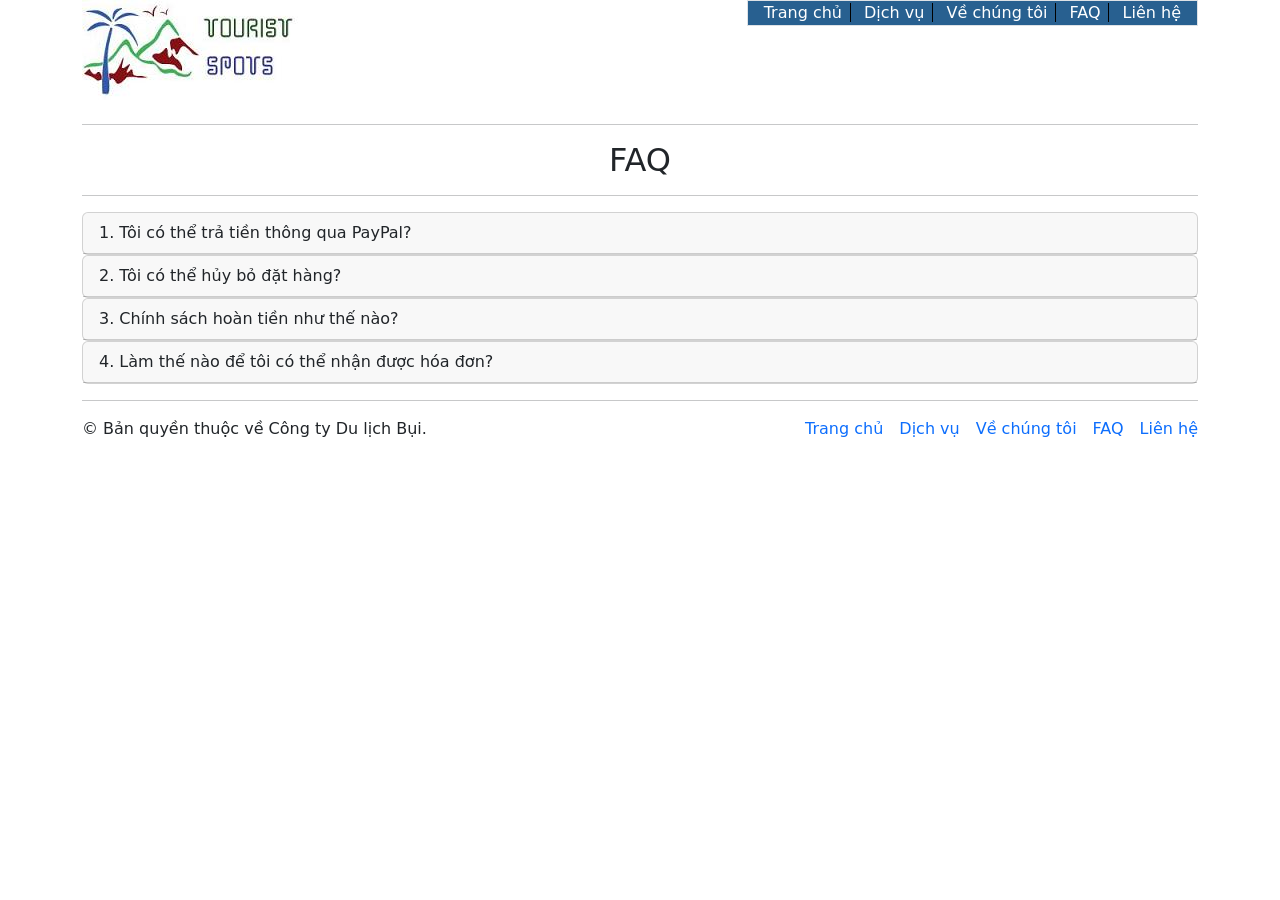
<file: ex4/website-dulich/faq.html>
<!DOCTYPE html>
<html lang="en">
	<head>
		<meta charset="utf-8" />
		<meta
			name="viewport"
			content="width=device-width, initial-scale=1, shrink-to-fit=no"
		/>
		<link href="https://cdn.jsdelivr.net/npm/bootstrap@5.3.8/dist/css/bootstrap.min.css" rel="stylesheet">
		<title>Grid Template for Bootstrap</title>
	</head>

	<body>
		<div class="container">
		<div class="row align-items-top">
		<h1 class="col-6"><img class="img-fluid" src="img/logo.jpg" /></h1>
		<div class="col-auto text-end d-inline-block ms-auto">
			<div class="px-2 border "  style="background-color: #286090;">
			<a href="index.html" class="text-white border-end border-black px-2 text-decoration-none">Trang chủ</a>
			<a href="service.html" class="text-white border-end border-black px-2 text-decoration-none">Dịch vụ</a>
			<a href="about.html" class="text-white border-end border-black px-2 text-decoration-none">Về chúng tôi</a>
			<a href="faq.html" class="text-white border-end border-black px-2 text-decoration-none">FAQ</a>
			<a href="contact.html" class="text-white border-black px-2 text-decoration-none">Liên hệ</a>
		</div></div></div>
		<hr />
		<h2 class="text-center">FAQ</h2>
		<hr />
		<div class="accordion" id="faqAccordion">
		<div class="card " >
			<p class="card-header" data-bs-toggle="collapse" data-bs-target="#answer1" data-bs-target="#answer1" style="cursor: pointer;">1. Tôi có thể trả tiền thông qua PayPal?</p>
			<p class="card-body collapse" id="answer1" data-bs-parent="#faqAccordion">Được. Chúng tôi chấp nhận việc chi trả qua PayPal.</p>
		</div>
		<div class="card">
			<p class="card-header" data-bs-toggle="collapse" data-bs-target="#answer2" data-bs-target="#answer1" style="cursor: pointer;">2. Tôi có thể hủy bỏ đặt hàng?</p>
			<p class="card-body collapse" id="answer2" data-bs-parent="#faqAccordion">Được. Bạn có thể hủy bỏ đặt hàng bất khi nào bạn muốn.</p>
		</div>
		<div class="card">
			<p class="card-header" data-bs-toggle="collapse" data-bs-target="#answer3" data-bs-target="#answer1" style="cursor: pointer;">3. Chính sách hoàn tiền như thế nào?</p>
			<p class="card-body collapse" id="answer3" data-bs-parent="#faqAccordion">
				Bạn có thể nhận được tiền hoàn trả 100% bất kể khi nào và vì bất kỳ lý
				do gì.
			</p>
		</div>
		<div class="card">
			<p class="card-header" data-bs-toggle="collapse" data-bs-target="#answer4" data-bs-target="#answer1" style="cursor: pointer;">4. Làm thế nào để tôi có thể nhận được hóa đơn?</p>
			<p class="card-body collapse" id="answer4" data-bs-parent="#faqAccordion">Bạn có thể nhận được hóa đơn thông qua email hoặc thư tín.</p>
		</div></div>
		<hr />
		<footer>
			<div class="row ">
				<p class="col-6">© Bản quyền thuộc về Công ty Du lịch Bụi.</p>
				<ul class="col-auto text-primary list-unstyled d-flex gap-3 ms-auto">
					<li><a href="index.html" class="text-decoration-none">Trang chủ</a></li>
					<li><a href="service.html" class="text-decoration-none">Dịch vụ</a></li>
					<li><a href="about.html" class="text-decoration-none">Về chúng tôi</a></li>
					<li><a href="faq.html" class="text-decoration-none">FAQ</a></li>
					<li><a href="contact.html" class="text-decoration-none">Liên hệ</a></li>
				</ul>
			</div>
		</footer></div>
		<script src="https://cdn.jsdelivr.net/npm/bootstrap@5.3.3/dist/js/bootstrap.bundle.min.js"></script>
	</body>
</html>
</file>
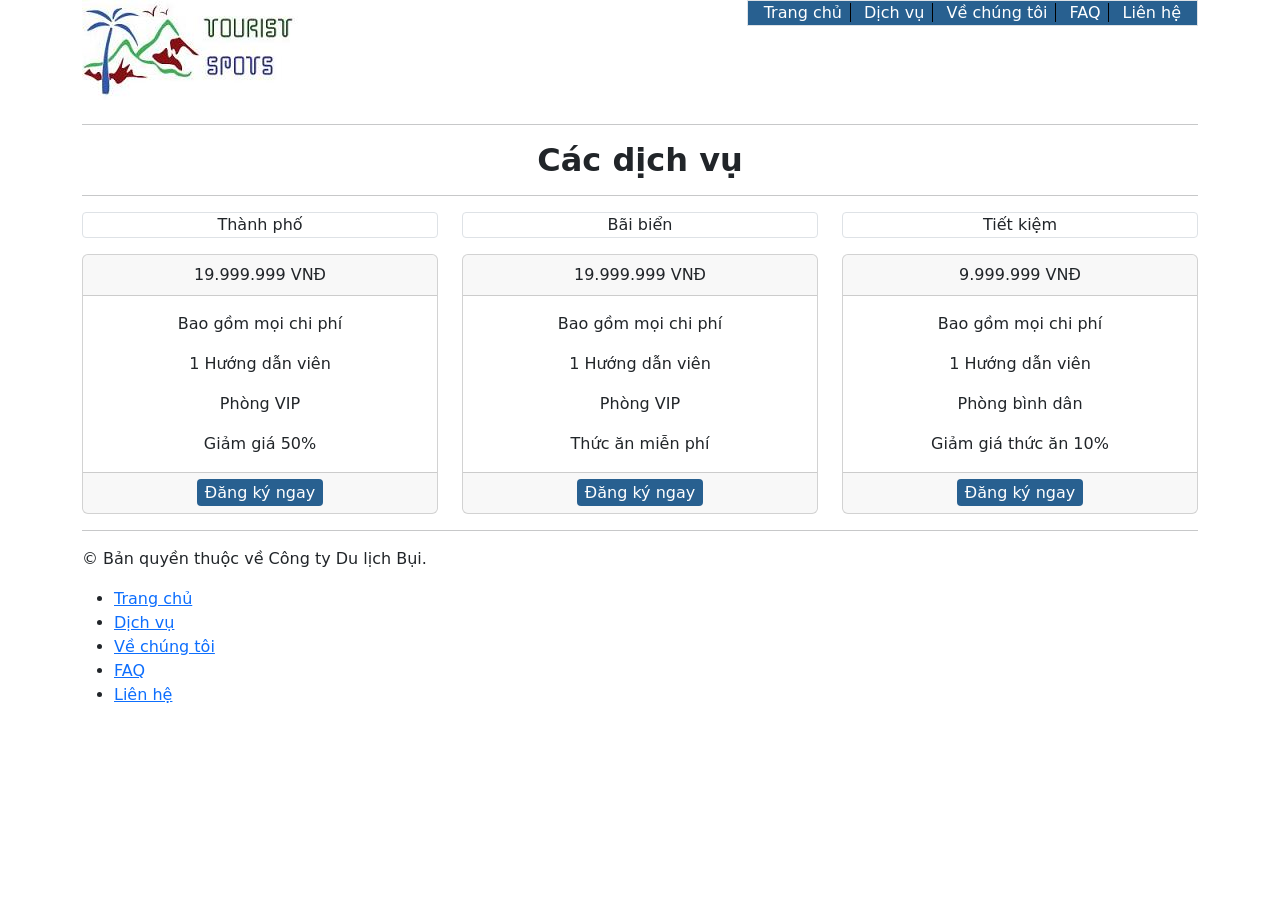
<file: ex4/website-dulich/service.html>
<!DOCTYPE html>
<html lang="en">
	<head>
		<meta charset="utf-8" />
		<meta
			name="viewport"
			content="width=device-width, initial-scale=1, shrink-to-fit=no"
		/>
		<link href="https://cdn.jsdelivr.net/npm/bootstrap@5.3.8/dist/css/bootstrap.min.css" rel="stylesheet">
		<title>Grid Template for Bootstrap</title>
	</head>

	<body>
		<div class="container">
		<div class="row align-items-top">
		<h1 class="col-6"><img class="img-fluid" src="img/logo.jpg" /></h1>
		<div class="col-auto text-end d-inline-block ms-auto">
			<div class="px-2 border "  style="background-color: #286090;">
			<a href="index.html" class="text-white border-end border-black px-2 text-decoration-none">Trang chủ</a>
			<a href="service.html" class="text-white border-end border-black px-2 text-decoration-none">Dịch vụ</a>
			<a href="about.html" class="text-white border-end border-black px-2 text-decoration-none">Về chúng tôi</a>
			<a href="faq.html" class="text-white border-end border-black px-2 text-decoration-none">FAQ</a>
			<a href="contact.html" class="text-white border-black px-2 text-decoration-none">Liên hệ</a>
		</div></div></div>
		<hr />
		<h2 class="text-center" style="margin: 0"><b>Các dịch vụ</b></h2>
		<hr />
		<div class="row text-center">
		<div class="col-4">
			<p class="border rounded-1">Thành phố</p>
			<div class="card">
				<p class="card-header">19.999.999 VNĐ</p>
				<div class="card-body">
				<p>Bao gồm mọi chi phí</p>
				<p>1 Hướng dẫn viên</p>
				<p>Phòng VIP</p>
				<p class="mb-0">Giảm giá 50%</p>
				</div>
				<a href="#" class="card-footer text-decoration-none "><span class="text-white px-2 py-1 rounded-1" style="background-color: #286090;">Đăng ký ngay</span></a>
			</div>
		</div>
		<div class="col-4">
			<p class="border rounded-1">Bãi biển</p>
			<div class="card">
				<p class="card-header">19.999.999 VNĐ</p>
				<div class="card-body">
				<p>Bao gồm mọi chi phí</p>
				<p>1 Hướng dẫn viên</p>
				<p>Phòng VIP</p>
				<p class="mb-0">Thức ăn miễn phí</p>
				</div>
				<a href="#" class="card-footer text-decoration-none "><span class="text-white px-2 py-1 rounded-1" style="background-color: #286090;">Đăng ký ngay</span></a>
			</div>
		</div>
		<div class="col-4">
			<p class="border rounded-1">Tiết kiệm</p>
			<div class="card">
				<p class="card-header">9.999.999 VNĐ</p>
				<div class="card-body">
				<p>Bao gồm mọi chi phí</p>
				<p>1 Hướng dẫn viên</p>
				<p>Phòng bình dân</p>
				<p class="mb-0">Giảm giá thức ăn 10%</p>
				</div>
				<a href="#" class="card-footer text-decoration-none "><span class="text-white px-2 py-1 rounded-1" style="background-color: #286090;">Đăng ký ngay</span></a>
			</div>
		</div>
		</div>
		<hr />
		<footer>
			<div>
				<p>© Bản quyền thuộc về Công ty Du lịch Bụi.</p>
				<ul>
					<li><a href="#">Trang chủ</a></li>
					<li><a href="#">Dịch vụ</a></li>
					<li><a href="#">Về chúng tôi</a></li>
					<li><a href="#">FAQ</a></li>
					<li><a href="#">Liên hệ</a></li>
				</ul>
			</div>
		</footer></div>
		<script src="https://cdn.jsdelivr.net/npm/bootstrap@5.3.3/dist/js/bootstrap.bundle.min.js"></script>
	</body>
</html>
</file>
